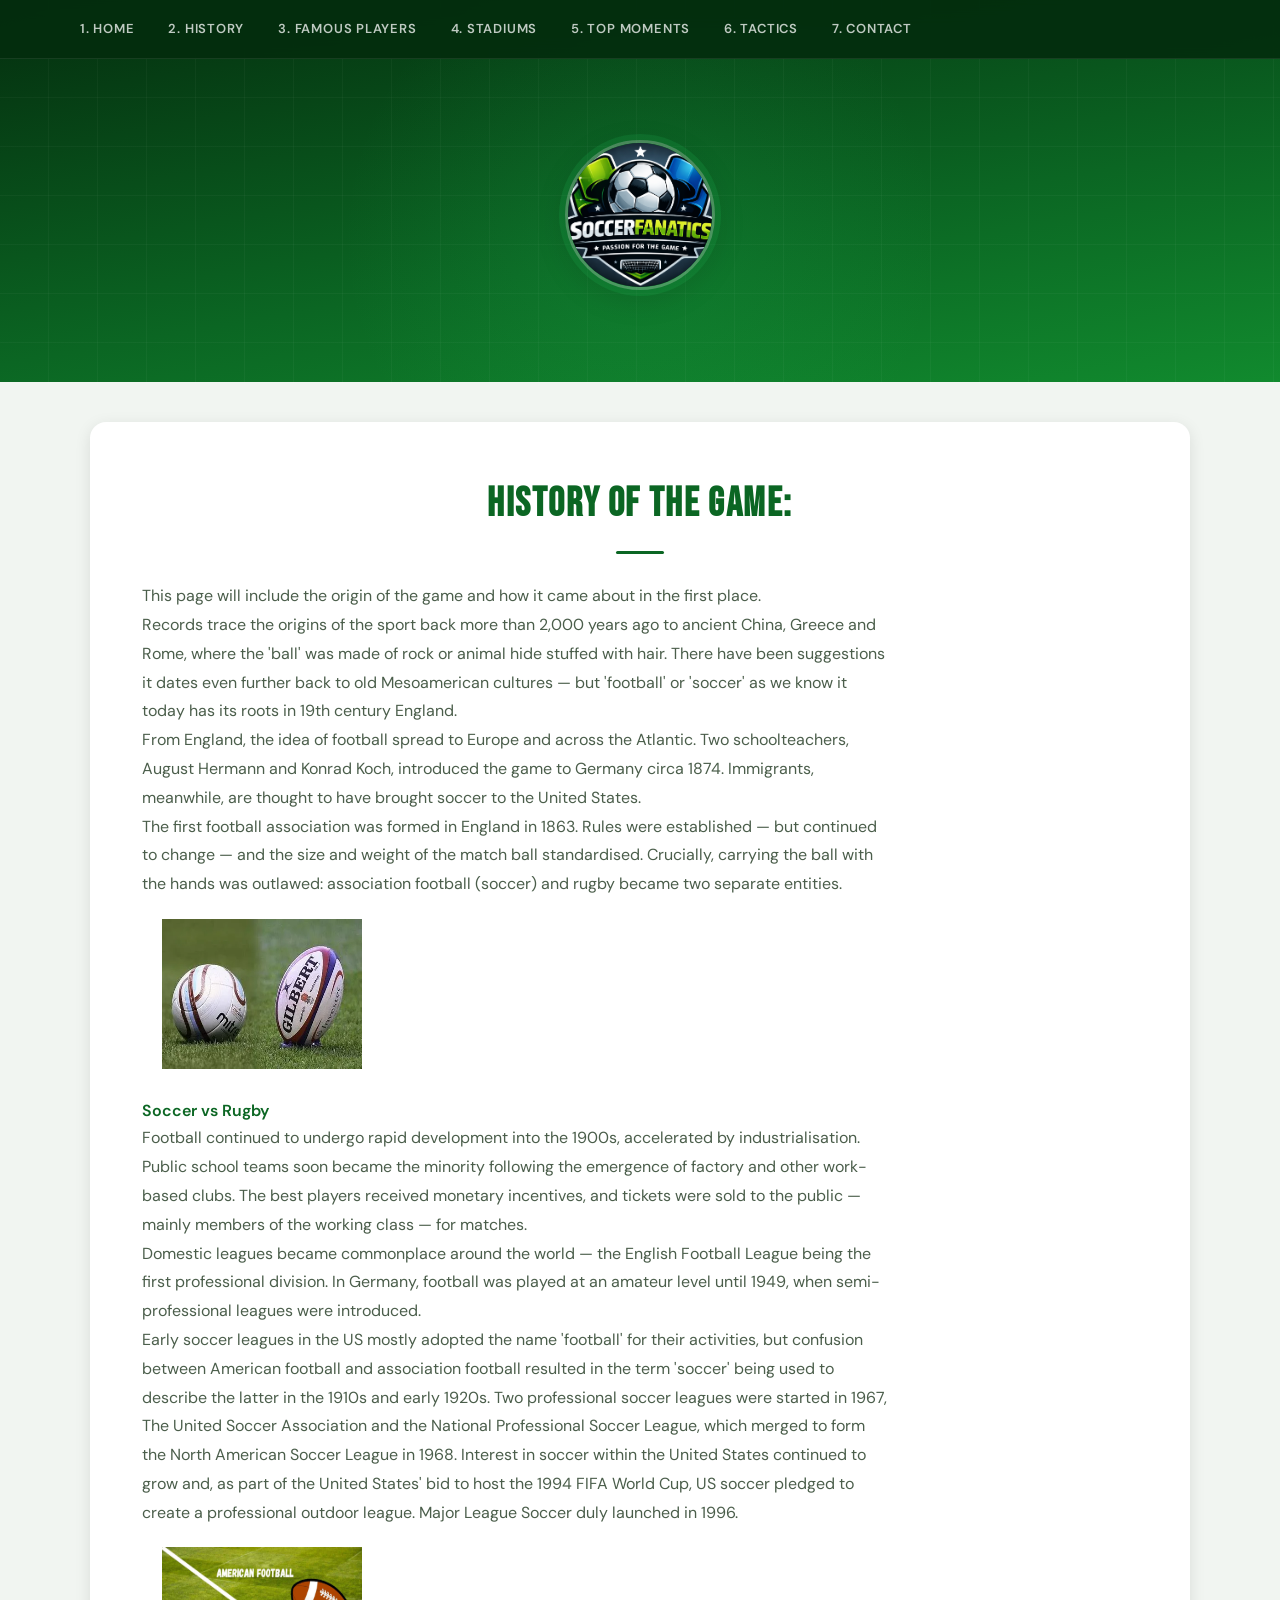
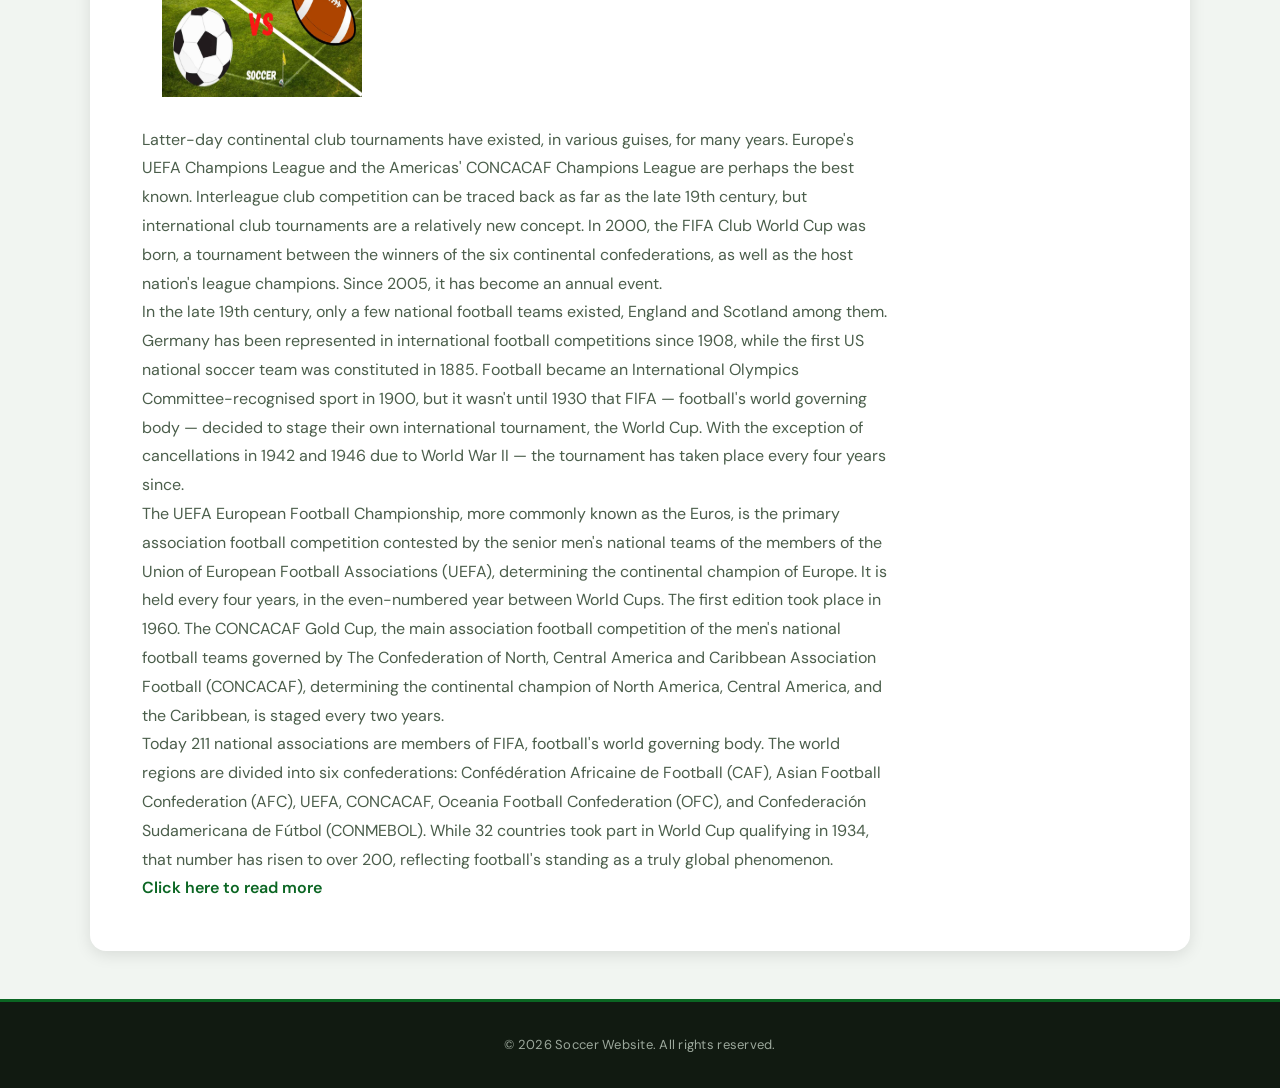
<file: about.html>
<!DOCTYPE html>
<html lang="en">
<head>
    <meta charset="UTF-8">
    <meta name="viewport" content="width=device-width, initial-scale=1.0">
    <title>History of The Game</title>
    <link rel="stylesheet" href="style.css">
</head>
<body>

    <header>
        <img src="images/soccerfanatics.jpg.png" 
             alt="Photo" 
             style="height: 150px; width: 150px; margin: 20px;">
    </header>

    <nav>
        <ul>
            <li><a href="index.html">1. Home</a></li>
            <li><a href="about.html">2. History</a></li>
            <li><a href="players.html">3. Famous Players</a></li>
            <li><a href="stadiums.html">4. Stadiums</a></li>
            <li><a href="moments.html">5. Top Moments</a></li>
            <li><a href="tactics.html">6. Tactics</a></li>
            <li><a href="contacts.html">7. Contact</a></li>
        </ul>
    </nav>

    <main>
        <h2>History of The Game:</h2>

        <p>This page will include the origin of the game and how it came about in the first place.</p>

        <p>Records trace the origins of the sport back more than 2,000 years ago to ancient China, Greece and Rome, where the 'ball' was made of rock or animal hide stuffed with hair. There have been suggestions it dates even further back to old Mesoamerican cultures — but 'football' or 'soccer' as we know it today has its roots in 19th century England.</p>

        <p>From England, the idea of football spread to Europe and across the Atlantic. Two schoolteachers, August Hermann and Konrad Koch, introduced the game to Germany circa 1874. Immigrants, meanwhile, are thought to have brought soccer to the United States.</p>

        <p>The first football association was formed in England in 1863. Rules were established — but continued to change — and the size and weight of the match ball standardised. Crucially, carrying the ball with the hands was outlawed: association football (soccer) and rugby became two separate entities.</p>

        <img src="images/ball.webp" 
             alt="photo" 
             style="height: 150px; width: 200px; margin: 20px;">

        <br>

        <a href="https://footballeffect.com/soccer-vs-rugby-the-differences-2023/" target="_blank">
            Soccer vs Rugby
        </a>

        <p>Football continued to undergo rapid development into the 1900s, accelerated by industrialisation. Public school teams soon became the minority following the emergence of factory and other work-based clubs. The best players received monetary incentives, and tickets were sold to the public — mainly members of the working class — for matches.</p>

        <p>Domestic leagues became commonplace around the world — the English Football League being the first professional division. In Germany, football was played at an amateur level until 1949, when semi-professional leagues were introduced.</p>

        <p>Early soccer leagues in the US mostly adopted the name 'football' for their activities, but confusion between American football and association football resulted in the term 'soccer' being used to describe the latter in the 1910s and early 1920s. Two professional soccer leagues were started in 1967, The United Soccer Association and the National Professional Soccer League, which merged to form the North American Soccer League in 1968. Interest in soccer within the United States continued to grow and, as part of the United States' bid to host the 1994 FIFA World Cup, US soccer pledged to create a professional outdoor league. Major League Soccer duly launched in 1996.</p>

        <img src="images/what-is-the-difference-between-american-football-and-soccer.jpg" 
             alt="Difference between American football and soccer"
             style="height: 150px; width: 200px; margin: 20px;">

        <p>Latter-day continental club tournaments have existed, in various guises, for many years. Europe's UEFA Champions League and the Americas' CONCACAF Champions League are perhaps the best known. Interleague club competition can be traced back as far as the late 19th century, but international club tournaments are a relatively new concept. In 2000, the FIFA Club World Cup was born, a tournament between the winners of the six continental confederations, as well as the host nation's league champions. Since 2005, it has become an annual event.</p>

        <p>In the late 19th century, only a few national football teams existed, England and Scotland among them. Germany has been represented in international football competitions since 1908, while the first US national soccer team was constituted in 1885. Football became an International Olympics Committee-recognised sport in 1900, but it wasn't until 1930 that FIFA — football's world governing body — decided to stage their own international tournament, the World Cup. With the exception of cancellations in 1942 and 1946 due to World War II — the tournament has taken place every four years since.</p>

        <p>The UEFA European Football Championship, more commonly known as the Euros, is the primary association football competition contested by the senior men's national teams of the members of the Union of European Football Associations (UEFA), determining the continental champion of Europe. It is held every four years, in the even-numbered year between World Cups. The first edition took place in 1960. The CONCACAF Gold Cup, the main association football competition of the men's national football teams governed by The Confederation of North, Central America and Caribbean Association Football (CONCACAF), determining the continental champion of North America, Central America, and the Caribbean, is staged every two years.</p>

        <p>Today 211 national associations are members of FIFA, football's world governing body. The world regions are divided into six confederations: Confédération Africaine de Football (CAF), Asian Football Confederation (AFC), UEFA, CONCACAF, Oceania Football Confederation (OFC), and Confederación Sudamericana de Fútbol (CONMEBOL). While 32 countries took part in World Cup qualifying in 1934, that number has risen to over 200, reflecting football's standing as a truly global phenomenon.</p>

        <p>
            <a href="https://www.bundesliga.com/en/faq/all-you-need-to-know-about-soccer/the-history-of-soccer-10560">
                Click here to read more
            </a>
        </p>
    </main>

    <footer>
        <p>&copy; 2026 Soccer Website. All rights reserved.</p>
    </footer>

</body>
</html>
</file>
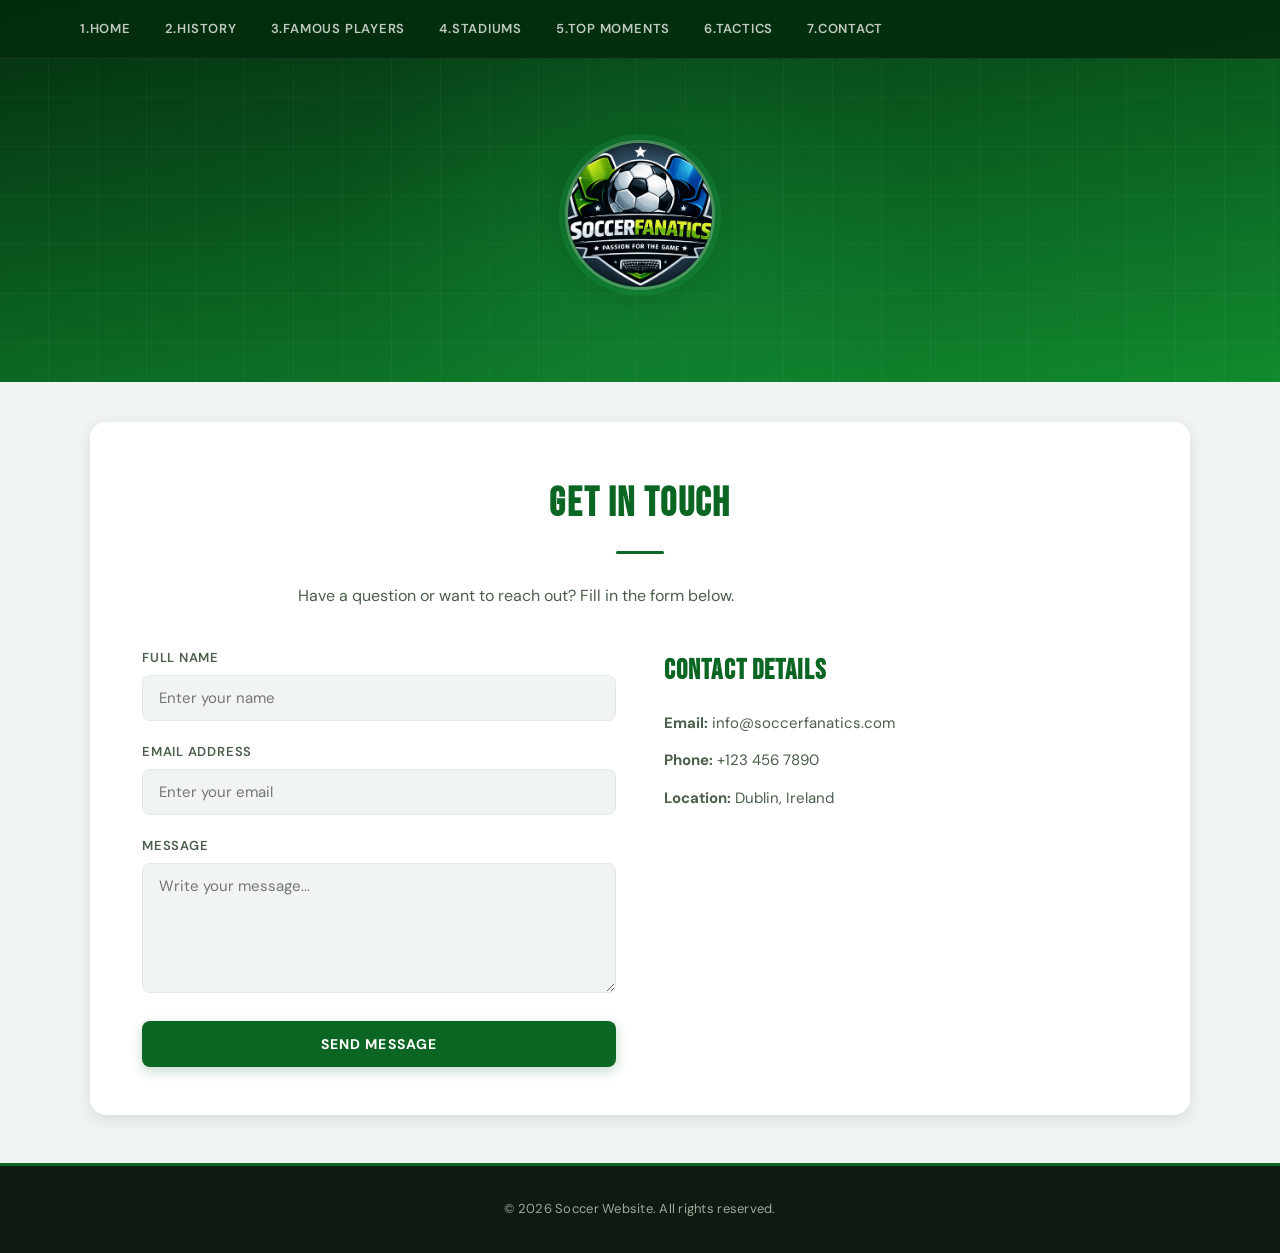
<file: contacts.html>
<!DOCTYPE html>
<html lang="en">
<head>
    <meta charset="UTF-8">
    <meta name="viewport" content="width=device-width, initial-scale=1.0">
    <title>Contact</title>
    <link rel="stylesheet" href="style.css">
</head>
<body>

    <header>
        <img src="images/soccerfanatics.jpg.png" 
             alt="Photo" 
             style="height: 150px; width: 150px; margin: 20px;">
    </header>

    <nav>
        <ul>
            <li><a href="index.html">1.Home</a></li>
            <li><a href="about.html">2.History</a></li>
            <li><a href="players.html">3.Famous Players</a></li>
            <li><a href="stadiums.html">4.Stadiums</a></li>
            <li><a href="moments.html">5.Top Moments</a></li>
            <li><a href="tactics.html">6.Tactics</a></li>
            <li><a href="contacts.html">7.Contact</a></li>
        </ul>
    </nav>

    <main>
        <h2>Get in Touch</h2>
        <p style="text-align:center;">Have a question or want to reach out? Fill in the form below.</p>

        <div class="contact-container">

            <form class="contact-form" id="contactForm">
                <label for="name">Full Name</label>
                <input type="text" id="name" placeholder="Enter your name" required>

                <label for="email">Email Address</label>
                <input type="email" id="email" placeholder="Enter your email" required>

                <label for="message">Message</label>
                <textarea id="message" rows="5" placeholder="Write your message..." required></textarea>

                <button type="submit">Send Message</button>
            </form>

            <div class="contact-info">
                <h3>Contact Details</h3>
                <p><strong>Email:</strong> info@soccerfanatics.com</p>
                <p><strong>Phone:</strong> +123 456 7890</p>
                <p><strong>Location:</strong> Dublin, Ireland</p>
            </div>

        </div>

        <!-- DISPLAY MESSAGE HERE -->
        <div id="submittedMessage" class="submitted-box" style="display:none;">
            <h3>Your Message</h3>
            <p><strong>Name:</strong> <span id="outName"></span></p>
            <p><strong>Email:</strong> <span id="outEmail"></span></p>
            <p><strong>Message:</strong></p>
            <p id="outMessage"></p>
        </div>

    </main>

    <footer>
        <p>&copy; 2026 Soccer Website. All rights reserved.</p>
    </footer>

    <script>
        const form = document.getElementById("contactForm");
        const box = document.getElementById("submittedMessage");

        form.addEventListener("submit", function(e) {
            e.preventDefault();

            document.getElementById("outName").textContent = document.getElementById("name").value;
            document.getElementById("outEmail").textContent = document.getElementById("email").value;
            document.getElementById("outMessage").textContent = document.getElementById("message").value;

            box.style.display = "block";

            form.reset();
        });
    </script>

</body>
</html>
</file>
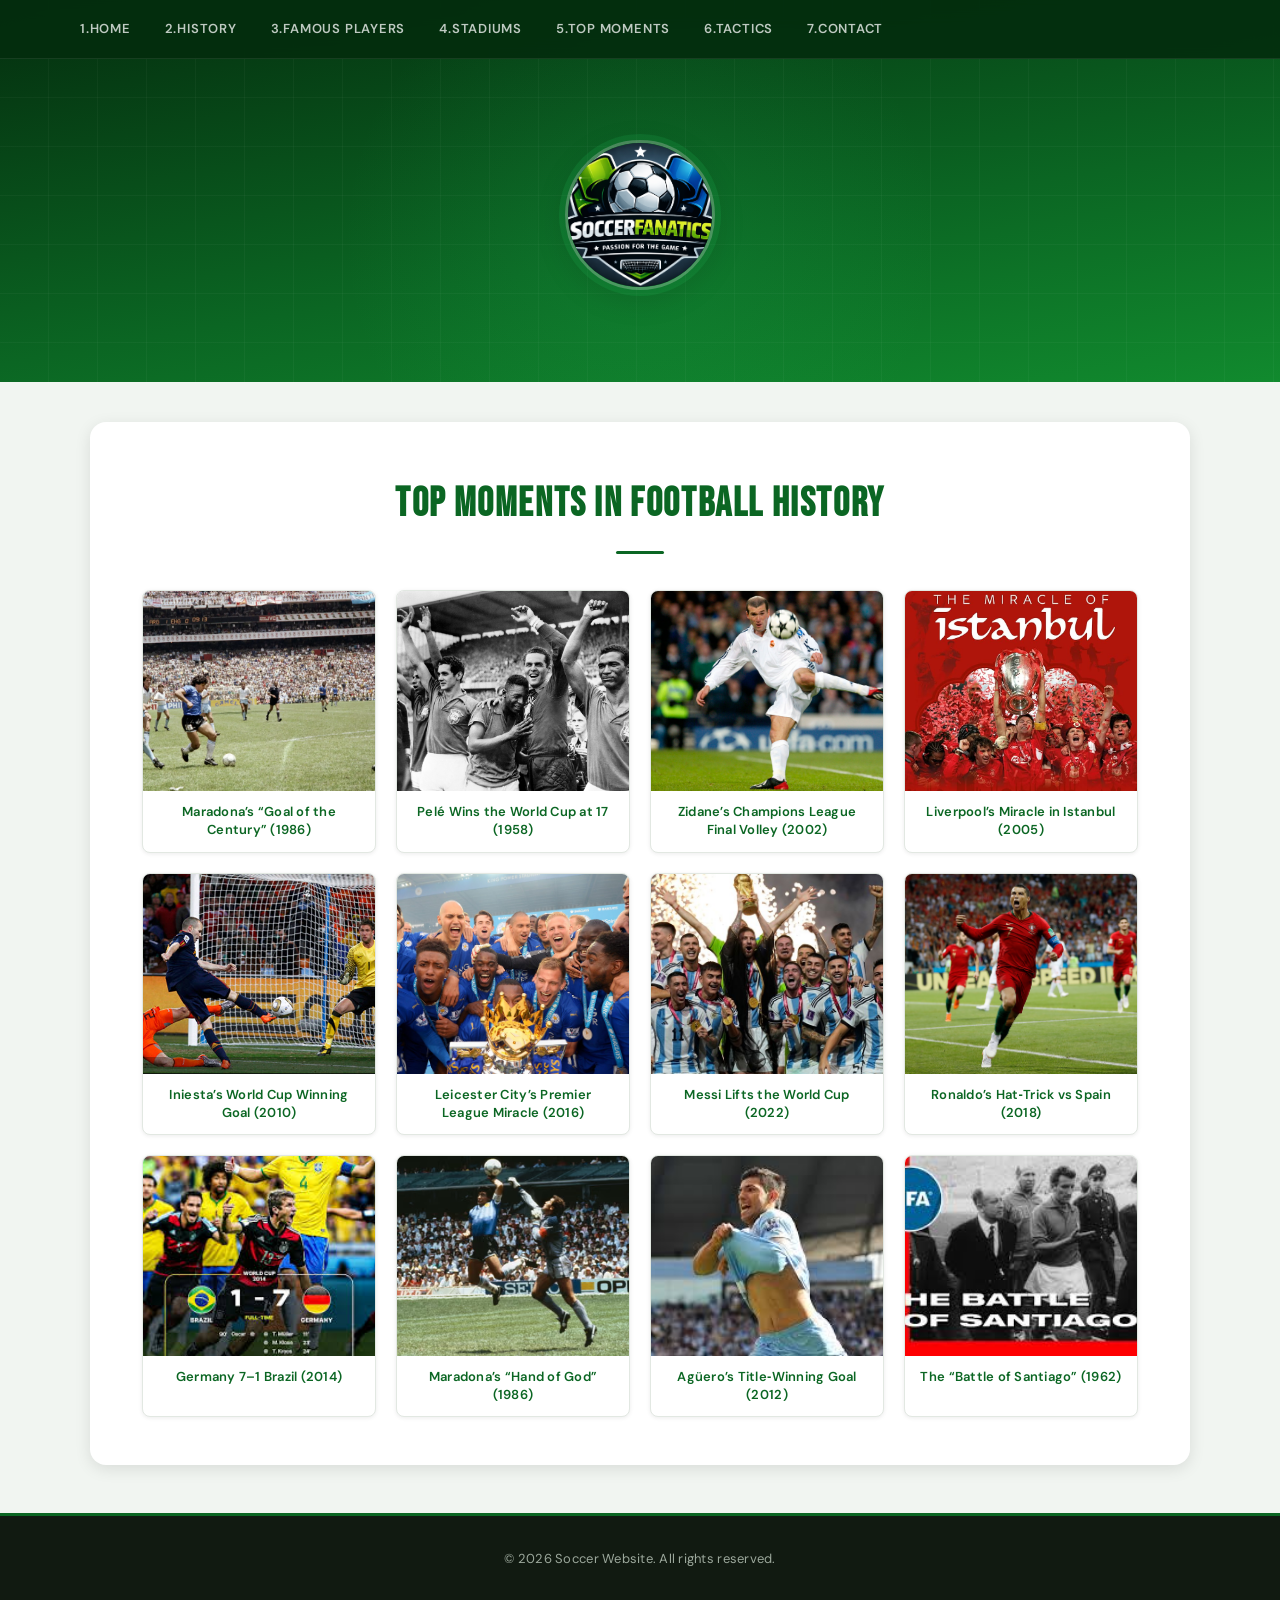
<file: moments.html>
<!DOCTYPE html>
<html lang="en">
<head>
    <meta charset="UTF-8">
    <meta name="viewport" content="width=device-width, initial-scale=1.0">
    <title>Top Football Moments</title>

    <link rel="stylesheet" href="style.css">
</head>
<body>

    <header>
        <img src="images/soccerfanatics.jpg.png"
             alt="Photo"
             style="height: 150px; width: 150px; margin: 20px;">
    </header>

    <nav>
        <ul>
            <li><a href="index.html">1.Home</a></li>
            <li><a href="about.html">2.History</a></li>
            <li><a href="players.html">3.Famous Players</a></li>
            <li><a href="stadiums.html">4.Stadiums</a></li>
            <li><a href="moments.html">5.Top Moments</a></li>
            <li><a href="tactics.html">6.Tactics</a></li>
            <li><a href="contacts.html">7.Contact</a></li>
        </ul>
    </nav>

    <main>
        <h2>Top Moments in Football History</h2>

        <section class="stadium-grid">

            <figure>
                <img src="images/moment1.jpg" alt="Maradona Goal of the Century">
                <figcaption>
                    <a href="https://www.youtube.com/watch?v=Da_CDPRG2j0">
                        Maradona’s “Goal of the Century” (1986)
                    </a>
                </figcaption>
            </figure>

            <figure>
                <img src="images/moment2.jpg" alt="Pele 1958 World Cup">
                <figcaption>
                    <a href="https://www.youtube.com/watch?v=TYNsrKtV6Mc">
                        Pelé Wins the World Cup at 17 (1958)
                    </a>
                </figcaption>
            </figure>

            <figure>
                <img src="images/moment3.jpg" alt="Zidane 2002 Volley">
                <figcaption>
                    <a href="https://www.youtube.com/watch?v=rFfomw-Z4uE">
                        Zidane’s Champions League Final Volley (2002)
                    </a>
                </figcaption>
            </figure>

            <figure>
                <img src="images/moment4.jpg" alt="Liverpool Istanbul 2005">
                <figcaption>
                    <a href="https://www.youtube.com/watch?v=iJbDE6PKW2o">
                        Liverpool’s Miracle in Istanbul (2005)
                    </a>
                </figcaption>
            </figure>

            <figure>
                <img src="images/moment5.jpg" alt="Iniesta 2010 Goal">
                <figcaption>
                    <a href="https://www.google.com/search?sca_esv=a598d55f83047397&sxsrf=ANbL-n4me6oVOx_AU5qaxnUQCztMKcHLJw:1773570393040&udm=7&fbs=[base64]&q=iniesta+world+cup+winning+goal#fpstate=ive&vld=cid:a9acb4ff,vid:3pCPQDxZzfY,st:0">
                        Iniesta’s World Cup Winning Goal (2010)
                    </a>
                </figcaption>
            </figure>

            <figure>
                <img src="images/moment6.jpg" alt="Leicester 2016">
                <figcaption>
                    <a href="https://www.youtube.com/watch?v=Q9Wm27SkqH0">
                        Leicester City’s Premier League Miracle (2016)
                    </a>
                </figcaption>
            </figure>

            <figure>
                <img src="images/moment7.jpg" alt="Messi 2022 World Cup">
                <figcaption>
                    <a href="https://www.youtube.com/watch?v=UzUXC-vD96s">
                        Messi Lifts the World Cup (2022)
                    </a>
                </figcaption>
            </figure>

            <figure>
                <img src="images/moment8.jpg" alt="Ronaldo Hat Trick 2018">
                <figcaption>
                    <a href="https://www.google.com/search?q=ronaldo+hattrick+vs+spain#fpstate=ive&vld=cid:c23b3ccc,vid:4rp2aLQl7vg,st:0">
                        Ronaldo’s Hat‑Trick vs Spain (2018)
                    </a>
                </figcaption>
            </figure>

            <figure>
                <img src="images/moment9.jpg" alt="Germany 7-1 Brazil">
                <figcaption>
                    <a href="https://www.google.com/search?q=germany+vs+brazil+7-1#fpstate=ive&vld=cid:67846917,vid:aE4BdIP6bvc,st:0">
                        Germany 7–1 Brazil (2014)
                    </a>
                </figcaption>
            </figure>

            <figure>
                <img src="images/moment10.jpg" alt="Hand of God">
                <figcaption>
                    <a href="https://www.youtube.com/watch?v=-ccNkksrfls">
                        Maradona’s “Hand of God” (1986)
                    </a>
                </figcaption>
            </figure>

            <figure>
                <img src="images/moment11.jpg" alt="Aguero 2012 Goal">
                <figcaption>
                    <a href="https://www.google.com/search?q=agueros+title+winning+goal#fpstate=ive&vld=cid:ad1b60de,vid:U1fhiP2fjYc,st:0">
                        Agüero’s Title‑Winning Goal (2012)
                    </a>
                </figcaption>
            </figure>

            <figure>
                <img src="images/moment12.jpg" alt="Battle of Santiago">
                <figcaption>
                    <a href="https://www.google.com/search?q=battle+of+santiago+1962#fpstate=ive&vld=cid:bc5111eb,vid:e5t_RoUrvgg,st:0">
                        The “Battle of Santiago” (1962)
                    </a>
                </figcaption>
            </figure>

        </section>
    </main>

    <footer>
        <p>&copy; 2026 Soccer Website. All rights reserved.</p>
    </footer>

</body>
</html>
</file>
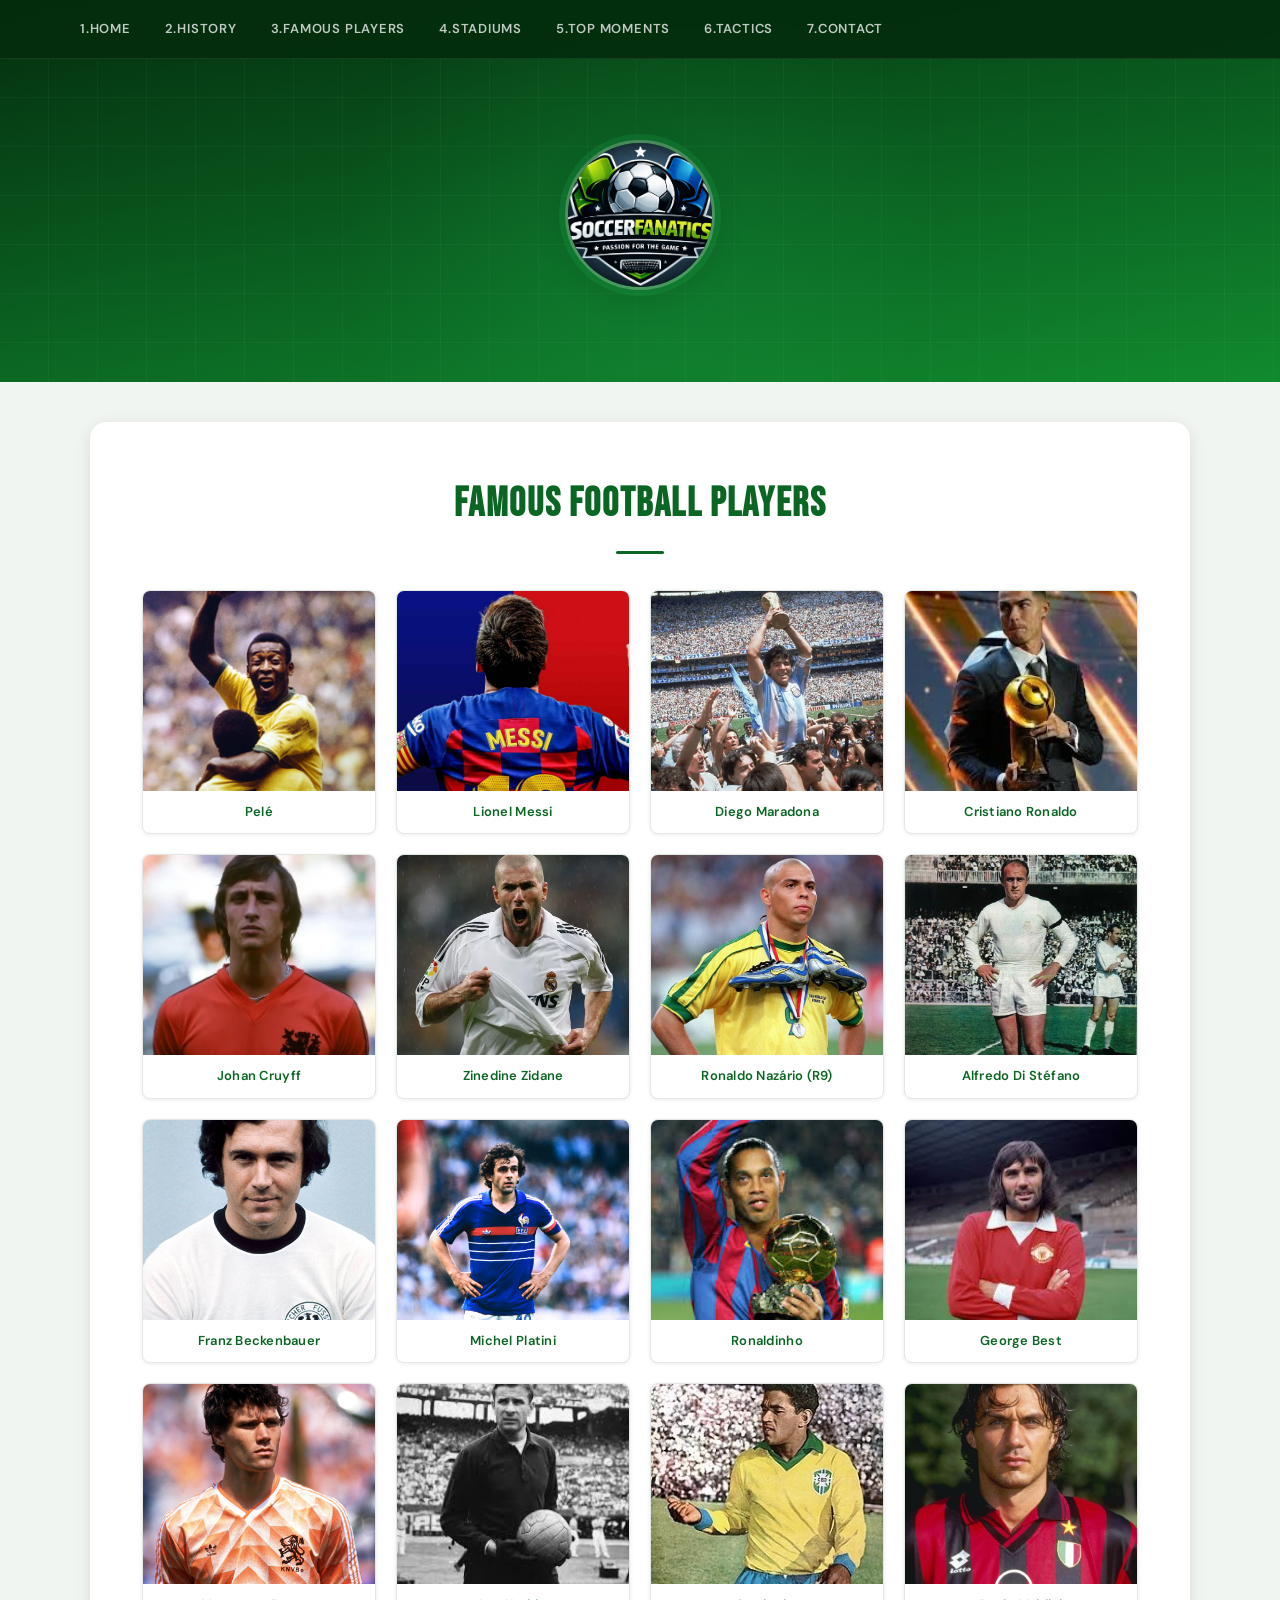
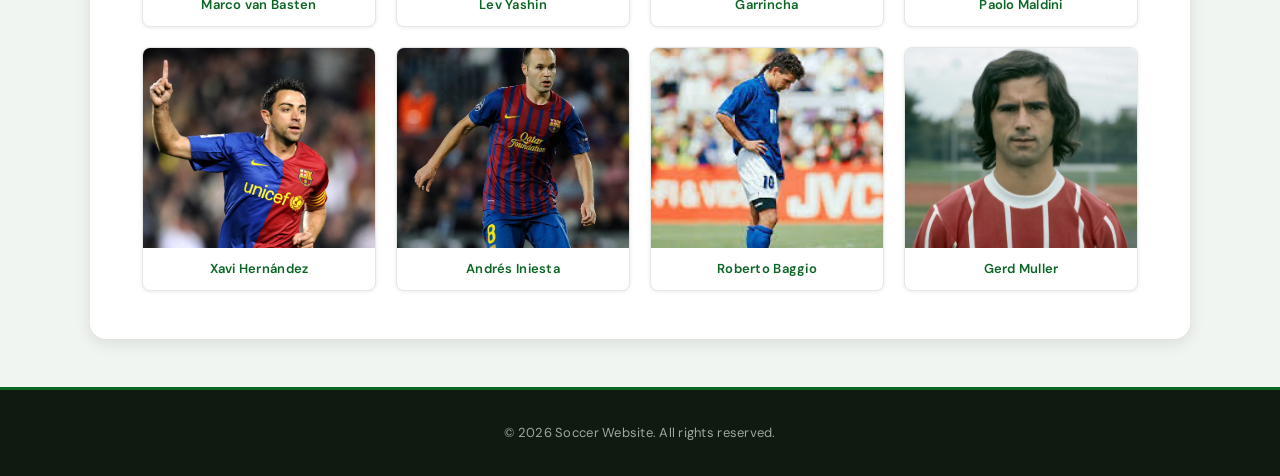
<file: players.html>
<!DOCTYPE html>
<html lang="en">
<head>
    <meta charset="UTF-8">
    <meta name="viewport" content="width=device-width, initial-scale=1.0">
    <title>Famous Players</title>

    <link rel="stylesheet" href="style.css">
</head>
<body>

    <header>
        <img src="images/soccerfanatics.jpg.png"
             alt="Photo"
             style="height: 150px; width: 150px; margin: 20px;">
    </header>

    <nav>
        <ul>
            <li><a href="index.html">1.Home</a></li>
            <li><a href="about.html">2.History</a></li>
            <li><a href="players.html">3.Famous Players</a></li>
            <li><a href="stadiums.html">4.Stadiums</a></li>
            <li><a href="moments.html">5.Top Moments</a></li>
            <li><a href="tactics.html">6.Tactics</a></li>
            <li><a href="contacts.html">7.Contact</a></li>
        </ul>
    </nav>

    <main>
        <h2>Famous Football Players</h2>

        <section class="stadium-grid">

            <figure>
                <img src="images/3360302_2_org_pele_1_.jpg" alt="Pelé">
                <figcaption><a href="https://www.britannica.com/biography/Pele-Brazilian-athlete">Pelé</a></figcaption>
            </figure>

            <figure>
                <img src="images/skysports-lionel-messi-graphic_5077688.jpg" alt="Lionel Messi">
                <figcaption><a href="https://www.britannica.com/biography/Lionel-Messi">Lionel Messi</a></figcaption>
            </figure>

            <figure>
                <img src="images/3000.avif" alt="Diego Maradona">
                <figcaption><a href="https://www.britannica.com/biography/Diego-Maradona">Diego Maradona</a></figcaption>
            </figure>

            <figure>
                <img src="images/ronaldo.jpg" alt="Cristiano Ronaldo">
                <figcaption><a href="https://www.britannica.com/biography/Cristiano-Ronaldo">Cristiano Ronaldo</a></figcaption>
            </figure>

            <figure>
                <img src="images/cruyff.webp" alt="Johan Cruyff">
                <figcaption><a href="https://www.britannica.com/biography/Johan-Cruyff">Johan Cruyff</a></figcaption>
            </figure>

            <figure>
                <img src="images/zidane.webp" alt="Zinedine Zidane">
                <figcaption><a href="https://www.britannica.com/biography/Zinedine-Zidane">Zinedine Zidane</a></figcaption>
            </figure>

            <figure>
                <img src="images/r9.jpg" alt="Ronaldo Nazário">
                <figcaption><a href="https://www.britannica.com/biography/Ronaldo">Ronaldo Nazário (R9)</a></figcaption>
            </figure>

            <figure>
                <img src="images/di-stefano.jpg" alt="Alfredo Di Stéfano">
                <figcaption><a href="https://www.britannica.com/biography/Alfredo-Di-Stefano">Alfredo Di Stéfano</a></figcaption>
            </figure>

            <figure>
                <img src="images/beckenbauer.jpg" alt="Franz Beckenbauer">
                <figcaption><a href="https://www.britannica.com/biography/Franz-Beckenbauer">Franz Beckenbauer</a></figcaption>
            </figure>

            <figure>
                <img src="images/platini.jpg" alt="Michel Platini">
                <figcaption><a href="https://www.britannica.com/biography/Michel-Platini">Michel Platini</a></figcaption>
            </figure>

            <figure>
                <img src="images/ronaldinho.jpg" alt="Ronaldinho">
                <figcaption><a href="https://www.imdb.com/name/nm1155226/bio/">Ronaldinho</a></figcaption>
            </figure>

            <figure>
                <img src="images/best.jpg" alt="George Best">
                <figcaption><a href="https://www.britannica.com/biography/George-Best">George Best</a></figcaption>
            </figure>

            <figure>
                <img src="images/van-basten.jpg" alt="Marco van Basten">
                <figcaption><a href="https://www.britannica.com/biography/Marco-van-Basten">Marco van Basten</a></figcaption>
            </figure>

            <figure>
                <img src="images/yashin.jpg" alt="Lev Yashin">
                <figcaption><a href="https://www.britannica.com/biography/Lev-Ivanovich-Yashin">Lev Yashin</a></figcaption>
            </figure>

            <figure>
                <img src="images/garrincha.jpg" alt="Garrincha">
                <figcaption><a href="https://www.britannica.com/biography/Garrincha">Garrincha</a></figcaption>
            </figure>

            <figure>
                <img src="images/maldini.jpg" alt="Paolo Maldini">
                <figcaption><a href="https://www.britannica.com/biography/Paolo-Maldini">Paolo Maldini</a></figcaption>
            </figure>

            <figure>
                <img src="images/xavi.avif" alt="Xavi Hernández">
                <figcaption><a href="https://www.britannica.com/biography/Xavi">Xavi Hernández</a></figcaption>
            </figure>

            <figure>
                <img src="images/iniesta.jpg" alt="Andrés Iniesta">
                <figcaption><a href="https://www.britannica.com/biography/Andres-Iniesta">Andrés Iniesta</a></figcaption>
            </figure>

            <figure>
                <img src="images/baggio.jpg" alt="Roberto Baggio">
                <figcaption><a href="https://www.britannica.com/biography/Roberto-Baggio">Roberto Baggio</a></figcaption>
            </figure>

            <figure>
                <img src="images/muller.jpg" alt="Gerd Muller">
                <figcaption><a href="https://www.britannica.com/biography/Gerd-Muller">Gerd Muller</a></figcaption>
            </figure>

        </section>
    </main>

    <footer>
        <p>&copy; 2026 Soccer Website. All rights reserved.</p>
    </footer>

</body>
</html>
</file>
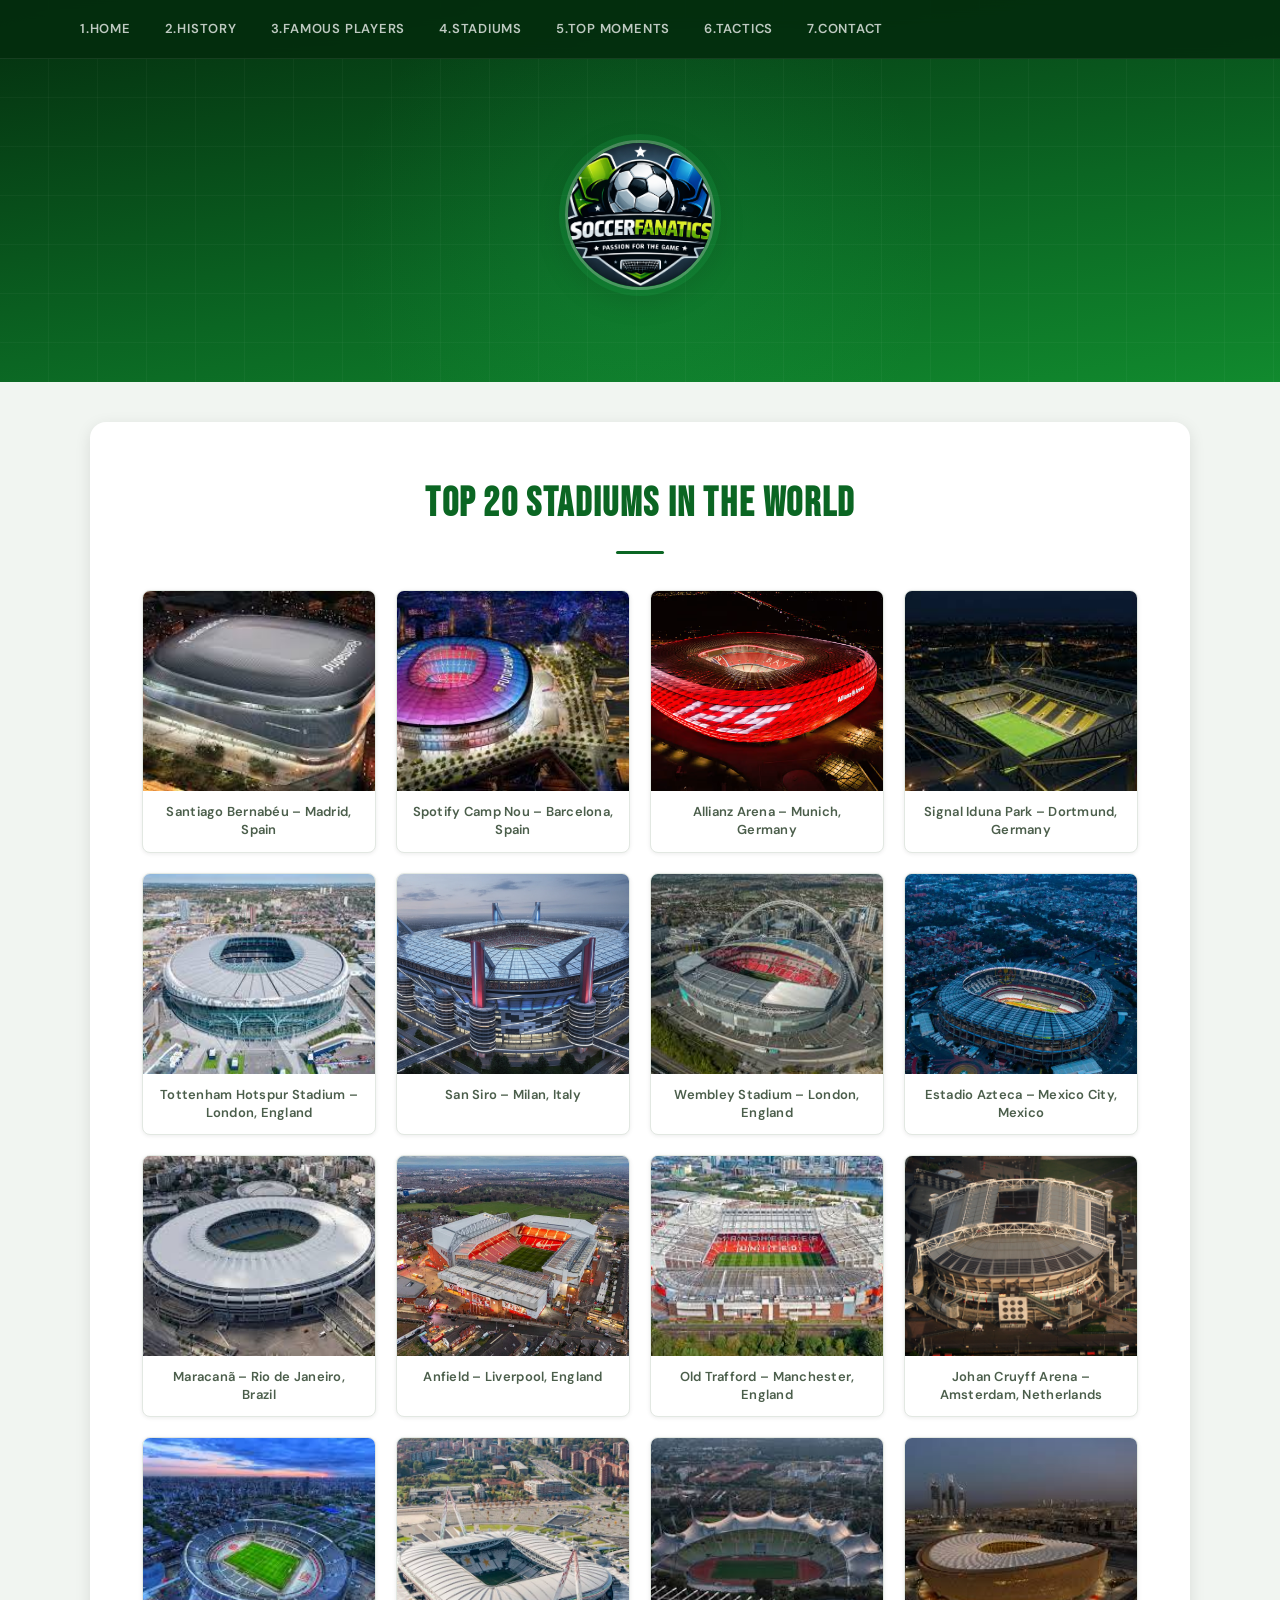
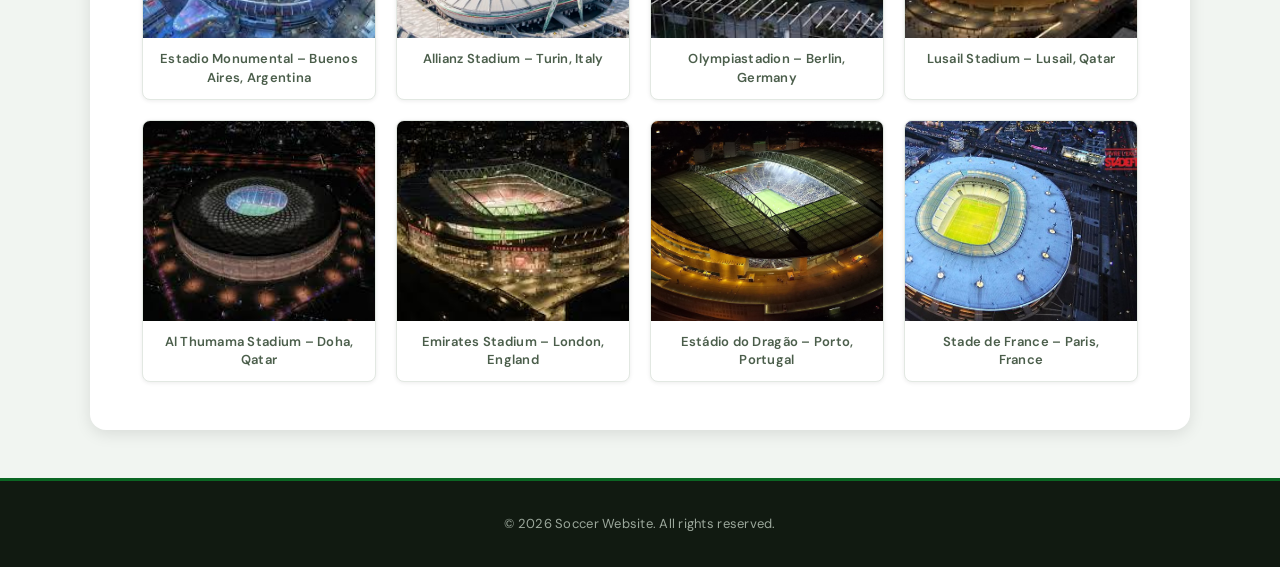
<file: stadiums.html>
<!DOCTYPE html>
<html lang="en">
<head>
    <meta charset="UTF-8">
    <meta name="viewport" content="width=device-width, initial-scale=1.0">
    <title>Stadiums</title>

    <link rel="stylesheet" href="style.css">
</head>
<body>

    <header>
        <img src="images/soccerfanatics.jpg.png" 
             alt="Photo" 
             style="height: 150px; width: 150px; margin: 20px;">
    </header>

    <nav>
        <ul>
            <li><a href="index.html">1.Home</a></li>
            <li><a href="about.html">2.History</a></li>
            <li><a href="players.html">3.Famous Players</a></li>
            <li><a href="stadiums.html">4.Stadiums</a></li>
            <li><a href="moments.html">5.Top Moments</a></li>
            <li><a href="tactics.html">6.Tactics</a></li>
            <li><a href="contacts.html">7.Contact</a></li>
        </ul>
    </nav>

    <main>
        <h2>Top 20 Stadiums in the World</h2>

        <section class="stadium-grid">

            <figure>
                <img src="images/stadium1.jpg" alt="Santiago Bernabéu">
                <figcaption>Santiago Bernabéu – Madrid, Spain</figcaption>
            </figure>

            <figure>
                <img src="images/stadium2.jpg" alt="Spotify Camp Nou">
                <figcaption>Spotify Camp Nou – Barcelona, Spain</figcaption>
            </figure>

            <figure>
                <img src="images/stadium3.jpg" alt="Allianz Arena">
                <figcaption>Allianz Arena – Munich, Germany</figcaption>
            </figure>

            <figure>
                <img src="images/stadium4.jpg" alt="Signal Iduna Park">
                <figcaption>Signal Iduna Park – Dortmund, Germany</figcaption>
            </figure>

            <figure>
                <img src="images/stadium5.jpg" alt="Tottenham Hotspur Stadium">
                <figcaption>Tottenham Hotspur Stadium – London, England</figcaption>
            </figure>

            <figure>
                <img src="images/stadium6.jpg" alt="San Siro">
                <figcaption>San Siro – Milan, Italy</figcaption>
            </figure>

            <figure>
                <img src="images/stadium7.jpg" alt="Wembley Stadium">
                <figcaption>Wembley Stadium – London, England</figcaption>
            </figure>

            <figure>
                <img src="images/stadium8.jpg" alt="Estadio Azteca">
                <figcaption>Estadio Azteca – Mexico City, Mexico</figcaption>
            </figure>

            <figure>
                <img src="images/stadium9.jpg" alt="Maracanã">
                <figcaption>Maracanã – Rio de Janeiro, Brazil</figcaption>
            </figure>

            <figure>
                <img src="images/stadium10.jpg" alt="Anfield">
                <figcaption>Anfield – Liverpool, England</figcaption>
            </figure>

            <figure>
                <img src="images/stadium11.jpg" alt="Old Trafford">
                <figcaption>Old Trafford – Manchester, England</figcaption>
            </figure>

            <figure>
                <img src="images/stadium12.jpg" alt="Johan Cruyff Arena">
                <figcaption>Johan Cruyff Arena – Amsterdam, Netherlands</figcaption>
            </figure>

            <figure>
                <img src="images/stadium13.jpg" alt="Estadio Monumental">
                <figcaption>Estadio Monumental – Buenos Aires, Argentina</figcaption>
            </figure>

            <figure>
                <img src="images/stadium14.jpg" alt="Allianz Stadium Juventus">
                <figcaption>Allianz Stadium – Turin, Italy</figcaption>
            </figure>

            <figure>
                <img src="images/stadium15.jpg" alt="Olympiastadion Berlin">
                <figcaption>Olympiastadion – Berlin, Germany</figcaption>
            </figure>

            <figure>
                <img src="images/stadium16.jpg" alt="Lusail Stadium">
                <figcaption>Lusail Stadium – Lusail, Qatar</figcaption>
            </figure>

            <figure>
                <img src="images/stadium17.jpg" alt="Al Thumama Stadium">
                <figcaption>Al Thumama Stadium – Doha, Qatar</figcaption>
            </figure>

            <figure>
                <img src="images/stadium18.jpg" alt="Emirates Stadium">
                <figcaption>Emirates Stadium – London, England</figcaption>
            </figure>

            <figure>
                <img src="images/stadium19.jpg" alt="Estádio do Dragão">
                <figcaption>Estádio do Dragão – Porto, Portugal</figcaption>
            </figure>

            <figure>
                <img src="images/stadium20.jpg" alt="Stade de France">
                <figcaption>Stade de France – Paris, France</figcaption>
            </figure>

        </section>
    </main>

    <footer>
        <p>&copy; 2026 Soccer Website. All rights reserved.</p>
    </footer>

</body>
</html>
</file>
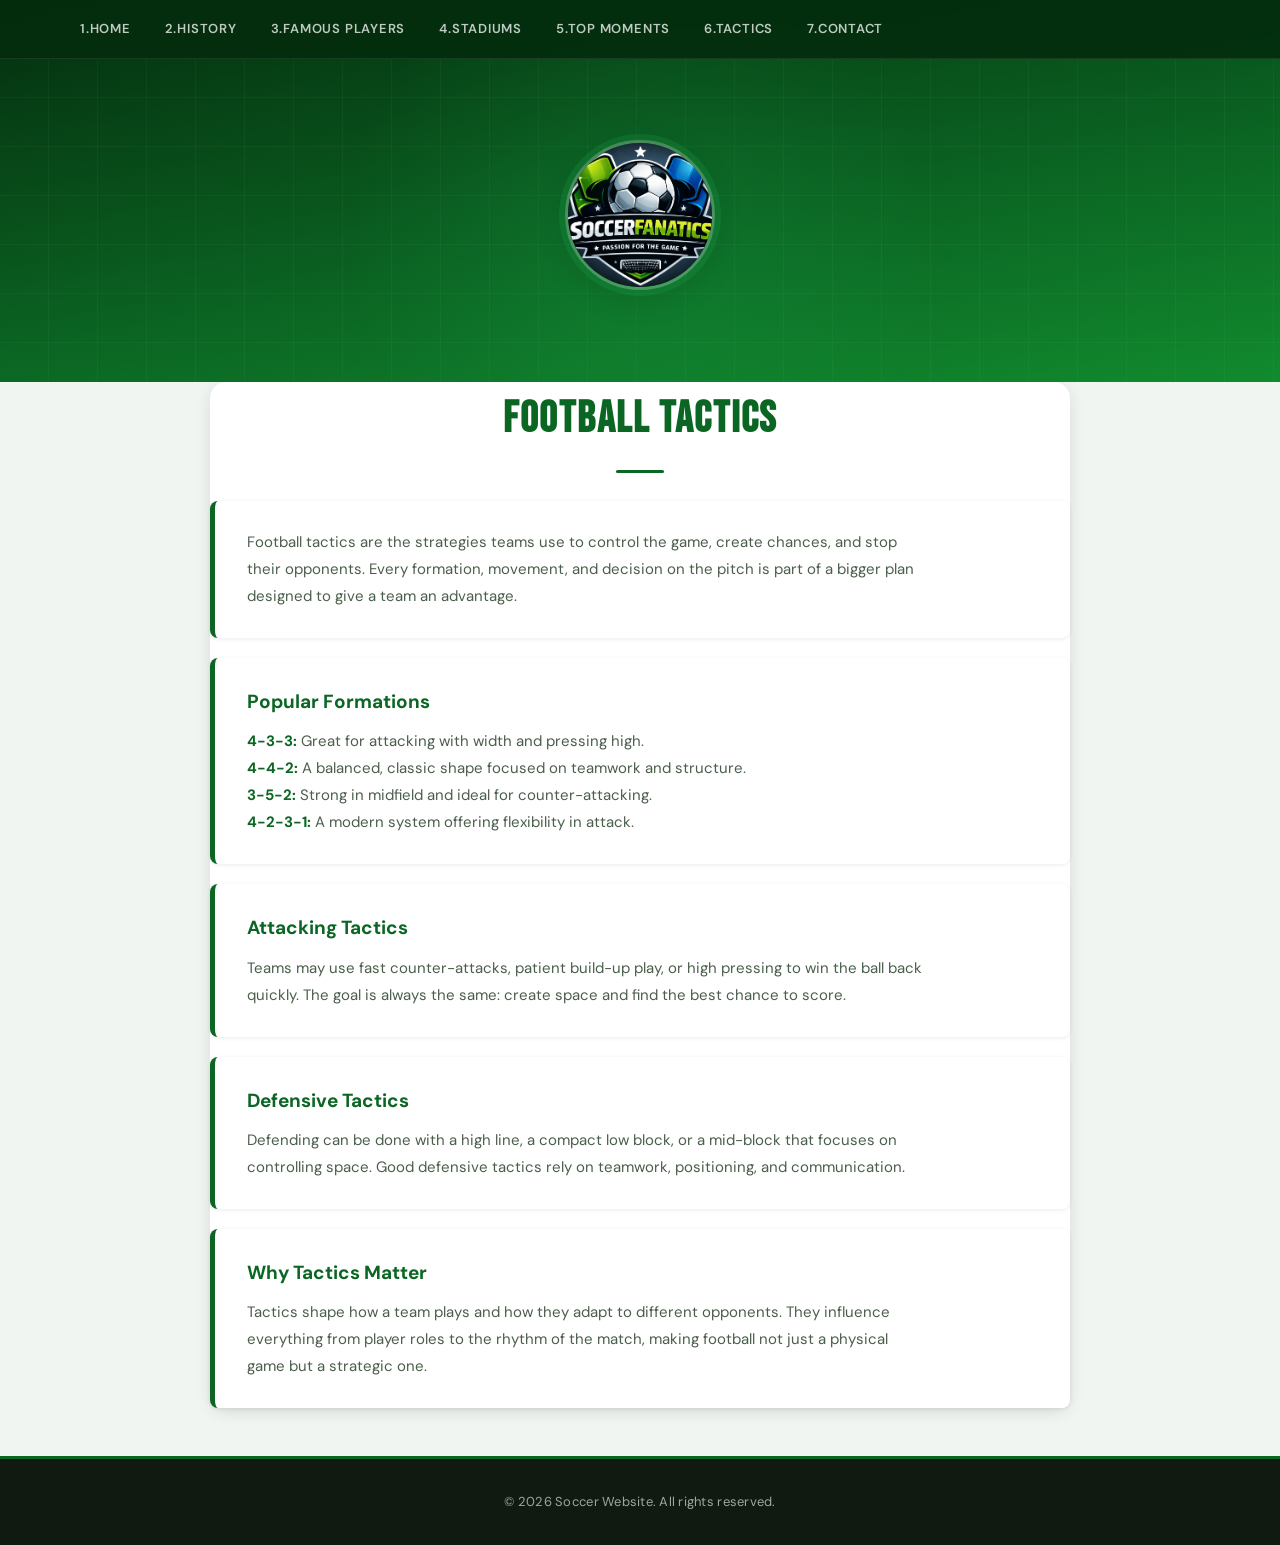
<file: tactics.html>
<!DOCTYPE html>
<html lang="en">
<head>
    <meta charset="UTF-8">
    <meta name="viewport" content="width=device-width, initial-scale=1.0">
    <link rel="stylesheet" href="style.css">
    <title>Tactics</title>
</head>

<body>

    <header>
        <img src="images/soccerfanatics.jpg.png" 
             alt="Photo" 
             style="height: 150px; width: 150px; margin: 20px;">
    </header>

    <nav>
        <ul>
            <li><a href="index.html">1.Home</a></li>
            <li><a href="about.html">2.History</a></li>
            <li><a href="players.html">3.Famous Players</a></li>
            <li><a href="stadiums.html">4.Stadiums</a></li>
            <li><a href="moments.html">5.Top Moments</a></li>
            <li><a href="tactics.html">6.Tactics</a></li>
            <li><a href="contacts.html">7.Contact</a></li>
        </ul>
    </nav>

    <main class="tactics-section">

        <h2>Football Tactics</h2>

        <article class="tactics-box">
            <p>
                Football tactics are the strategies teams use to control the game, create chances,
                and stop their opponents. Every formation, movement, and decision on the pitch is
                part of a bigger plan designed to give a team an advantage.
            </p>
        </article>

        <article class="tactics-box">
            <h3>Popular Formations</h3>
            <p class="formation-list">
                <strong>4-3-3:</strong> Great for attacking with width and pressing high.<br>
                <strong>4-4-2:</strong> A balanced, classic shape focused on teamwork and structure.<br>
                <strong>3-5-2:</strong> Strong in midfield and ideal for counter-attacking.<br>
                <strong>4-2-3-1:</strong> A modern system offering flexibility in attack.
            </p>
        </article>

        <article class="tactics-box">
            <h3>Attacking Tactics</h3>
            <p>
                Teams may use fast counter-attacks, patient build-up play, or high pressing to win
                the ball back quickly. The goal is always the same: create space and find the best
                chance to score.
            </p>
        </article>

        <article class="tactics-box">
            <h3>Defensive Tactics</h3>
            <p>
                Defending can be done with a high line, a compact low block, or a mid-block that
                focuses on controlling space. Good defensive tactics rely on teamwork, positioning,
                and communication.
            </p>
        </article>

        <article class="tactics-box">
            <h3>Why Tactics Matter</h3>
            <p>
                Tactics shape how a team plays and how they adapt to different opponents. They
                influence everything from player roles to the rhythm of the match, making football
                not just a physical game but a strategic one.
            </p>
        </article>

    </main>

    <footer>
        <p>&copy; 2026 Soccer Website. All rights reserved.</p>
    </footer>

</body>
</html>
</file>
<file: style.css>
/* ========================
   DESIGN TOKENS
======================== */
@import url('https://fonts.googleapis.com/css2?family=Bebas+Neue&family=DM+Sans:ital,opsz,wght@0,9..40,300;0,9..40,400;0,9..40,600;1,9..40,400&display=swap');

:root {
    --green-900: #042d0e;
    --green-800: #064818;
    --green-700: #0b6623;
    --green-600: #118a2e;
    --green-400: #22c55e;
    --green-200: #bbf7d0;
    --green-50:  #f0fdf4;

    --pitch-stripe-1: #0c7a28;
    --pitch-stripe-2: #0b6e24;

    --white:     #ffffff;
    --offwhite:  #f8f9f8;
    --grey-100:  #f1f5f1;
    --grey-200:  #e2e8e2;
    --grey-400:  #9ca89c;
    --grey-600:  #4b5e4b;
    --grey-900:  #111a11;

    --font-display: 'Bebas Neue', sans-serif;
    --font-body:    'DM Sans', sans-serif;

    --radius-sm:  4px;
    --radius-md:  8px;
    --radius-lg:  16px;

    --shadow-sm:  0 1px 4px rgba(0,0,0,0.08);
    --shadow-md:  0 4px 16px rgba(0,0,0,0.10);
    --shadow-lg:  0 8px 32px rgba(0,0,0,0.14);
    --shadow-xl:  0 16px 48px rgba(0,0,0,0.18);

    --transition: 0.22s cubic-bezier(0.4, 0, 0.2, 1);
}

/* ========================
   RESET & BASE
======================== */
*, *::before, *::after {
    box-sizing: border-box;
    margin: 0;
    padding: 0;
}

html {
    scroll-behavior: smooth;
}

body {
    font-family: var(--font-body);
    font-size: 16px;
    line-height: 1.7;
    background-color: var(--grey-100);
    color: var(--grey-900);
    -webkit-font-smoothing: antialiased;
}

/* ========================
   NAVIGATION
======================== */
nav {
    position: fixed;
    top: 0;
    left: 0;
    right: 0;
    z-index: 1000;
    background: rgba(4, 45, 14, 0.92);
    backdrop-filter: blur(12px);
    -webkit-backdrop-filter: blur(12px);
    border-bottom: 1px solid rgba(255,255,255,0.08);
    transition: background var(--transition);
}

nav ul {
    list-style: none;
    display: flex;
    align-items: center;
    gap: 2px;
    max-width: 1200px;
    margin: 0 auto;
    padding: 0 24px;
    height: 58px;
}

nav li {
    margin: 0;
}

nav a {
    display: block;
    padding: 8px 16px;
    color: rgba(255,255,255,0.75);
    text-decoration: none;
    font-family: var(--font-body);
    font-size: 13px;
    font-weight: 600;
    letter-spacing: 0.06em;
    text-transform: uppercase;
    border-radius: var(--radius-sm);
    transition: color var(--transition), background var(--transition);
}

nav a:hover {
    color: var(--white);
    background: rgba(255,255,255,0.12);
}

nav a.active {
    color: var(--green-400);
}

/* ========================
   HEADER / HERO
======================== */
header {
    position: relative;
    padding: 120px 24px 64px;
    text-align: center;
    background:
        linear-gradient(170deg, var(--green-900) 0%, var(--green-700) 60%, var(--green-600) 100%);
    overflow: hidden;
    margin-top: 0;
    border-bottom: none;
}

/* Pitch texture lines */
header::before {
    content: '';
    position: absolute;
    inset: 0;
    background-image: repeating-linear-gradient(
        90deg,
        transparent,
        transparent 48px,
        rgba(255,255,255,0.03) 48px,
        rgba(255,255,255,0.03) 49px
    ),
    repeating-linear-gradient(
        180deg,
        transparent,
        transparent 48px,
        rgba(255,255,255,0.03) 48px,
        rgba(255,255,255,0.03) 49px
    );
    pointer-events: none;
}

/* Glowing orb */
header::after {
    content: '';
    position: absolute;
    top: -60px;
    left: 50%;
    transform: translateX(-50%);
    width: 600px;
    height: 600px;
    background: radial-gradient(circle, rgba(34,197,94,0.15) 0%, transparent 70%);
    pointer-events: none;
}

header img {
    position: relative;
    z-index: 1;
    width: 96px;
    height: 96px;
    border-radius: 50%;
    border: 3px solid rgba(255,255,255,0.25);
    box-shadow: 0 0 0 6px rgba(34,197,94,0.15), var(--shadow-lg);
    object-fit: cover;
}

header h1 {
    position: relative;
    z-index: 1;
    font-family: var(--font-display);
    font-size: clamp(40px, 6vw, 72px);
    letter-spacing: 0.06em;
    color: var(--white);
    margin: 16px 0 6px;
    line-height: 1;
}

header p {
    position: relative;
    z-index: 1;
    font-size: 14px;
    font-weight: 400;
    color: rgba(255,255,255,0.6);
    letter-spacing: 0.04em;
    text-transform: uppercase;
}

/* ========================
   HEADINGS
======================== */
h1 {
    font-family: var(--font-display);
    color: var(--green-700);
}

h2 {
    font-family: var(--font-display);
    font-size: clamp(28px, 4vw, 40px);
    letter-spacing: 0.04em;
    color: var(--green-700);
    text-align: center;
    margin-bottom: 28px;
    padding-bottom: 16px;
    position: relative;
}

h2::after {
    content: '';
    position: absolute;
    bottom: 0;
    left: 50%;
    transform: translateX(-50%);
    width: 48px;
    height: 3px;
    background: var(--green-700);
    border-radius: 2px;
}

h3 {
    font-family: var(--font-body);
    font-weight: 600;
    color: var(--grey-900);
}

/* ========================
   MAIN CONTENT
======================== */
main {
    width: min(90%, 1100px);
    margin: 40px auto;
    padding: 48px 52px;
    background: var(--white);
    border-radius: var(--radius-lg);
    box-shadow: var(--shadow-md);
}

main p {
    line-height: 1.8;
    font-size: 16px;
    color: var(--grey-600);
    max-width: 68ch;
}

main a {
    color: var(--green-700);
    text-decoration: none;
    font-weight: 600;
    border-bottom: 1px solid transparent;
    transition: border-color var(--transition), color var(--transition);
}

main a:hover {
    color: var(--green-600);
    border-bottom-color: var(--green-400);
    text-decoration: none;
}

/* ========================
   FOOTER
======================== */
footer {
    background: var(--grey-900);
    color: var(--grey-400);
    text-align: center;
    padding: 32px 24px;
    margin-top: 48px;
    font-size: 13px;
    letter-spacing: 0.02em;
    border-top: 3px solid var(--green-700);
}

footer a {
    color: var(--green-400);
    text-decoration: none;
    font-weight: 600;
    transition: color var(--transition);
}

footer a:hover {
    color: var(--green-200);
}

/* ========================
   CONTACT PAGE
======================== */
.contact-container {
    display: grid;
    grid-template-columns: 1fr 1fr;
    gap: 48px;
    margin-top: 36px;
}

.contact-form label {
    display: block;
    margin-bottom: 6px;
    font-size: 13px;
    font-weight: 600;
    letter-spacing: 0.06em;
    text-transform: uppercase;
    color: var(--grey-600);
}

.contact-form input,
.contact-form textarea {
    width: 100%;
    padding: 12px 16px;
    margin-bottom: 20px;
    border: 1.5px solid var(--grey-200);
    border-radius: var(--radius-md);
    font-size: 15px;
    font-family: var(--font-body);
    background: var(--grey-100);
    color: var(--grey-900);
    transition: border-color var(--transition), box-shadow var(--transition), background var(--transition);
}

.contact-form input:focus,
.contact-form textarea:focus {
    border-color: var(--green-700);
    background: var(--white);
    outline: none;
    box-shadow: 0 0 0 3px rgba(11,102,35,0.12);
}

.contact-form textarea {
    min-height: 130px;
    resize: vertical;
}

.contact-form button {
    background: var(--green-700);
    color: var(--white);
    padding: 14px 24px;
    border: none;
    font-size: 14px;
    font-family: var(--font-body);
    font-weight: 700;
    letter-spacing: 0.08em;
    text-transform: uppercase;
    cursor: pointer;
    border-radius: var(--radius-md);
    width: 100%;
    transition: background var(--transition), transform var(--transition), box-shadow var(--transition);
    box-shadow: 0 4px 12px rgba(11,102,35,0.25);
}

.contact-form button:hover {
    background: var(--green-800);
    transform: translateY(-1px);
    box-shadow: 0 6px 18px rgba(11,102,35,0.32);
}

.contact-form button:active {
    transform: translateY(0);
}

.contact-info h3 {
    font-family: var(--font-display);
    font-size: 28px;
    letter-spacing: 0.04em;
    color: var(--green-700);
    margin-bottom: 16px;
}

.contact-info p {
    margin: 12px 0;
    font-size: 15px;
    line-height: 1.7;
    color: var(--grey-600);
}

.submitted-box {
    margin-top: 36px;
    padding: 24px 28px;
    background: var(--green-50);
    border-left: 4px solid var(--green-700);
    border-radius: var(--radius-md);
    box-shadow: var(--shadow-sm);
}

.submitted-box h3 {
    margin-top: 0;
    color: var(--green-700);
    font-size: 18px;
}

/* ========================
   STADIUM / PLAYER GRID
======================== */
.stadium-grid {
    display: grid;
    grid-template-columns: repeat(4, 1fr);
    gap: 20px;
    margin-top: 36px;
}

figure {
    background: var(--white);
    padding: 0;
    border-radius: var(--radius-md);
    overflow: hidden;
    box-shadow: var(--shadow-sm);
    border: 1px solid var(--grey-200);
    transition: transform var(--transition), box-shadow var(--transition);
    margin: 0;
}

figure:hover {
    transform: translateY(-6px);
    box-shadow: var(--shadow-xl);
}

figure img {
    width: 100%;
    height: 200px;
    object-fit: cover;
    display: block;
    transition: transform 0.4s ease;
}

figure:hover img {
    transform: scale(1.04);
}

figcaption {
    padding: 12px 14px;
    text-align: center;
    font-weight: 600;
    font-size: 13px;
    color: var(--grey-600);
    line-height: 1.4;
    letter-spacing: 0.02em;
}

figcaption a {
    color: var(--green-700);
    text-decoration: none;
    transition: color var(--transition);
}

figcaption a:hover {
    color: var(--green-600);
}

/* ========================
   TACTICS PAGE
======================== */
.tactics-section {
    max-width: 860px;
    margin: 0 auto;
    padding: 0;
}

.tactics-section h2 {
    font-size: clamp(30px, 4vw, 44px);
    margin-bottom: 28px;
}

.tactics-box {
    background: var(--white);
    padding: 28px 32px;
    margin: 20px 0;
    border-left: 5px solid var(--green-700);
    border-radius: var(--radius-md);
    box-shadow: var(--shadow-sm);
    transition: transform var(--transition), box-shadow var(--transition), border-color var(--transition);
    position: relative;
    overflow: hidden;
}

.tactics-box::before {
    content: '';
    position: absolute;
    top: 0; right: 0; bottom: 0;
    width: 4px;
    background: linear-gradient(180deg, var(--green-400), transparent);
    opacity: 0;
    transition: opacity var(--transition);
}

.tactics-box:hover {
    transform: translateY(-3px);
    box-shadow: var(--shadow-lg);
    border-left-color: var(--green-400);
}

.tactics-box:hover::before {
    opacity: 1;
}

.tactics-box h3 {
    margin-top: 0;
    color: var(--green-700);
    font-size: 19px;
    font-weight: 700;
    margin-bottom: 10px;
}

.tactics-box p {
    line-height: 1.8;
    font-size: 15px;
    color: var(--grey-600);
    margin-bottom: 0;
}

.formation-list strong {
    color: var(--green-700);
}

/* ========================
   UTILITY: SECTION BADGE
======================== */
.badge {
    display: inline-block;
    background: var(--green-50);
    color: var(--green-700);
    font-size: 12px;
    font-weight: 700;
    letter-spacing: 0.08em;
    text-transform: uppercase;
    padding: 4px 10px;
    border-radius: 20px;
    border: 1px solid var(--green-200);
    margin-bottom: 12px;
}

/* ========================
   RESPONSIVE
======================== */
@media (max-width: 1024px) {
    main {
        padding: 40px 36px;
    }
}

@media (max-width: 900px) {
    .stadium-grid {
        grid-template-columns: repeat(2, 1fr);
    }

    .contact-container {
        grid-template-columns: 1fr;
    }
}

@media (max-width: 600px) {
    main {
        width: 95%;
        padding: 28px 20px;
    }

    .stadium-grid {
        grid-template-columns: 1fr;
    }

    nav ul {
        gap: 0;
        overflow-x: auto;
        scrollbar-width: none;
    }

    nav ul::-webkit-scrollbar {
        display: none;
    }

    nav a {
        font-size: 12px;
        padding: 8px 12px;
        white-space: nowrap;
    }

    header {
        padding: 100px 20px 48px;
    }

    .tactics-box {
        padding: 20px 20px;
    }
}

/* Home Page Layout */
.home-container {
    width: 90%;
    max-width: 1100px;
    margin: auto;
    text-align: center;
    padding-bottom: 40px;
}

/* Hero Section */
.hero {
    background: url('images/Football\ and\ feet.jpg.png') center/cover no-repeat;
    padding: 80px 20px;
    color: white;
    border-radius: 10px;
    margin-bottom: 40px;
}

.hero h1 {
    font-size: 3rem;
    margin-bottom: 10px;
    text-shadow: 2px 2px 5px black;
}

.hero p {
    font-size: 1.3rem;
    text-shadow: 2px 2px 4px rgb(17, 158, 7);
}

/* Intro Section */
.intro {    
    margin-bottom: 40px;
}

/* Content Grid */
.content-grid {
    display: grid;
    grid-template-columns: repeat(auto-fit, minmax(250px, 1fr));
    gap: 25px;
}

.content-card {
    background: #f4f4f4;
    padding: 20px;
    border-radius: 10px;
    text-decoration: none;
    color: black;
    transition: 0.3s ease;
    border: 1px solid #ddd;
}

.content-card:hover {
    transform: translateY(-5px);
    background: #e8e8e8;
    box-shadow: 0 4px 12px rgba(0,0,0,0.2);
}

.content-card h3 {
    margin-bottom: 10px;
    color: #333;
}
</file>
